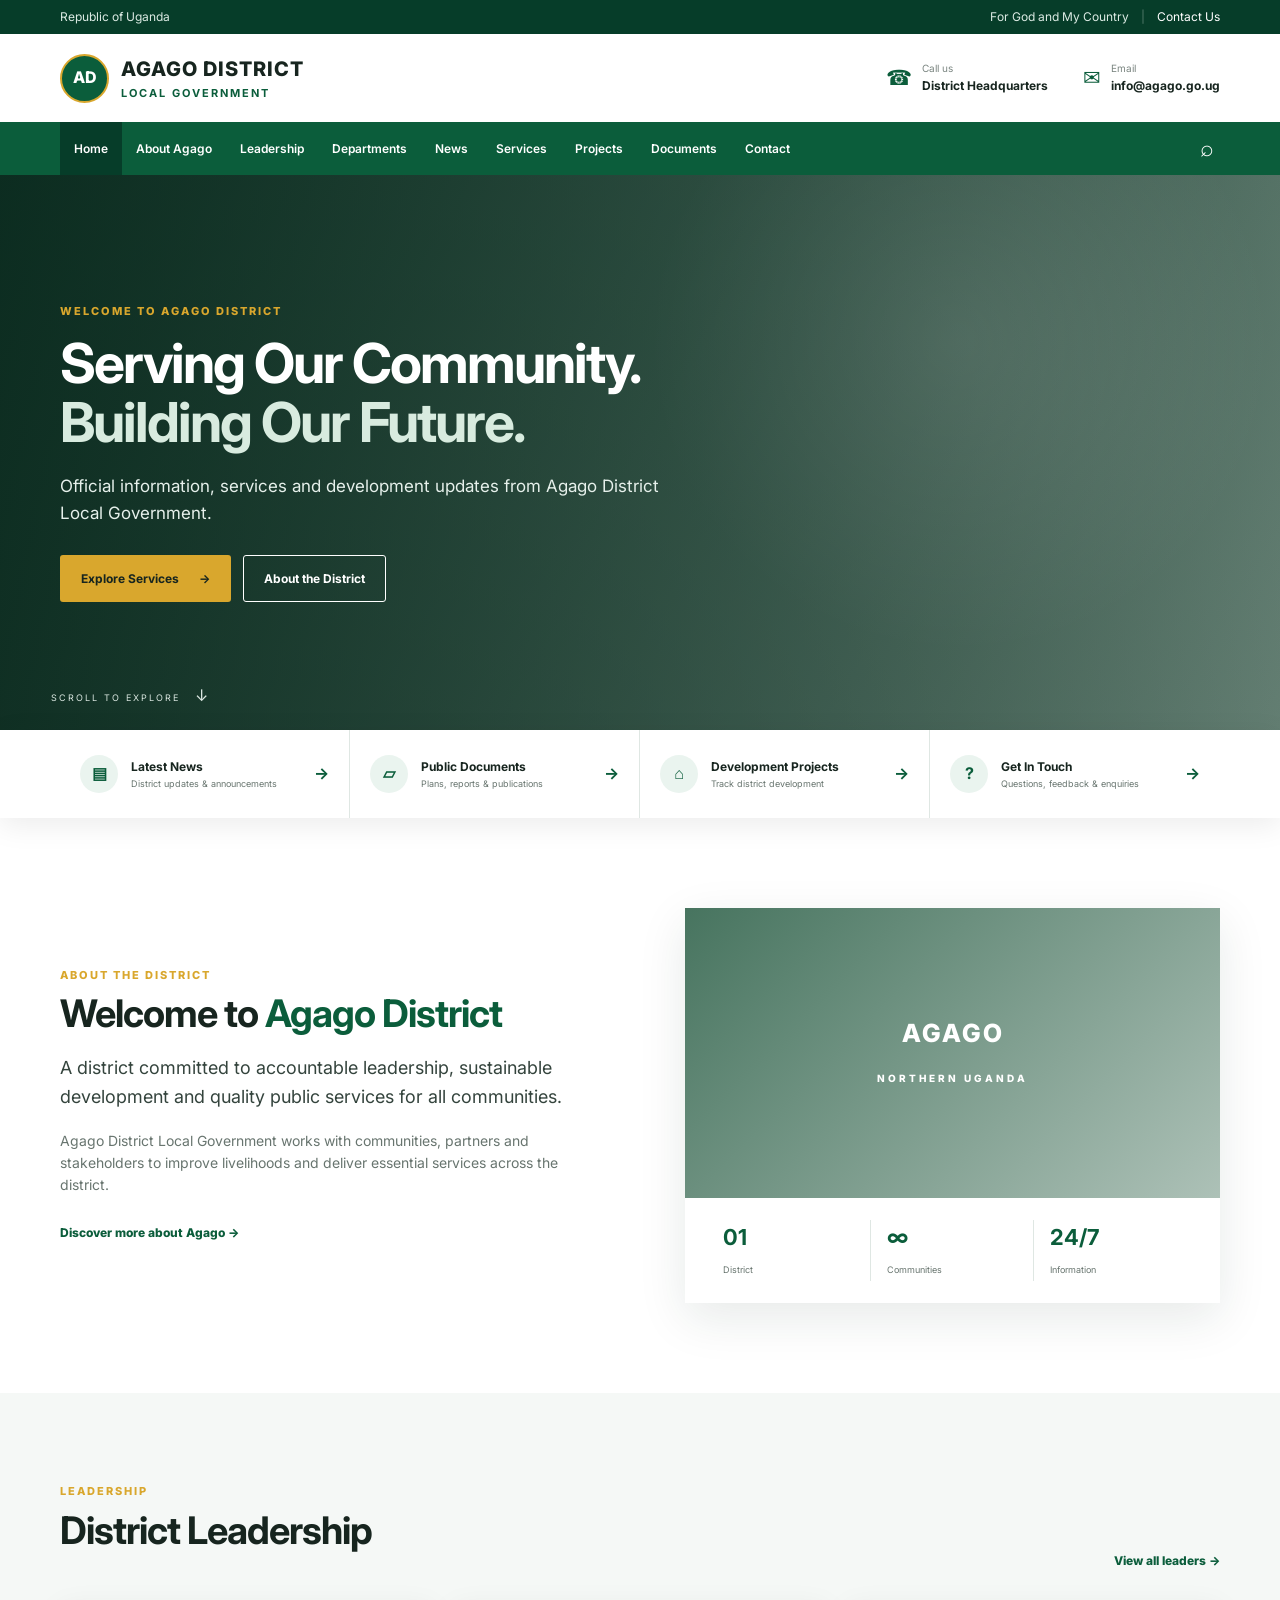
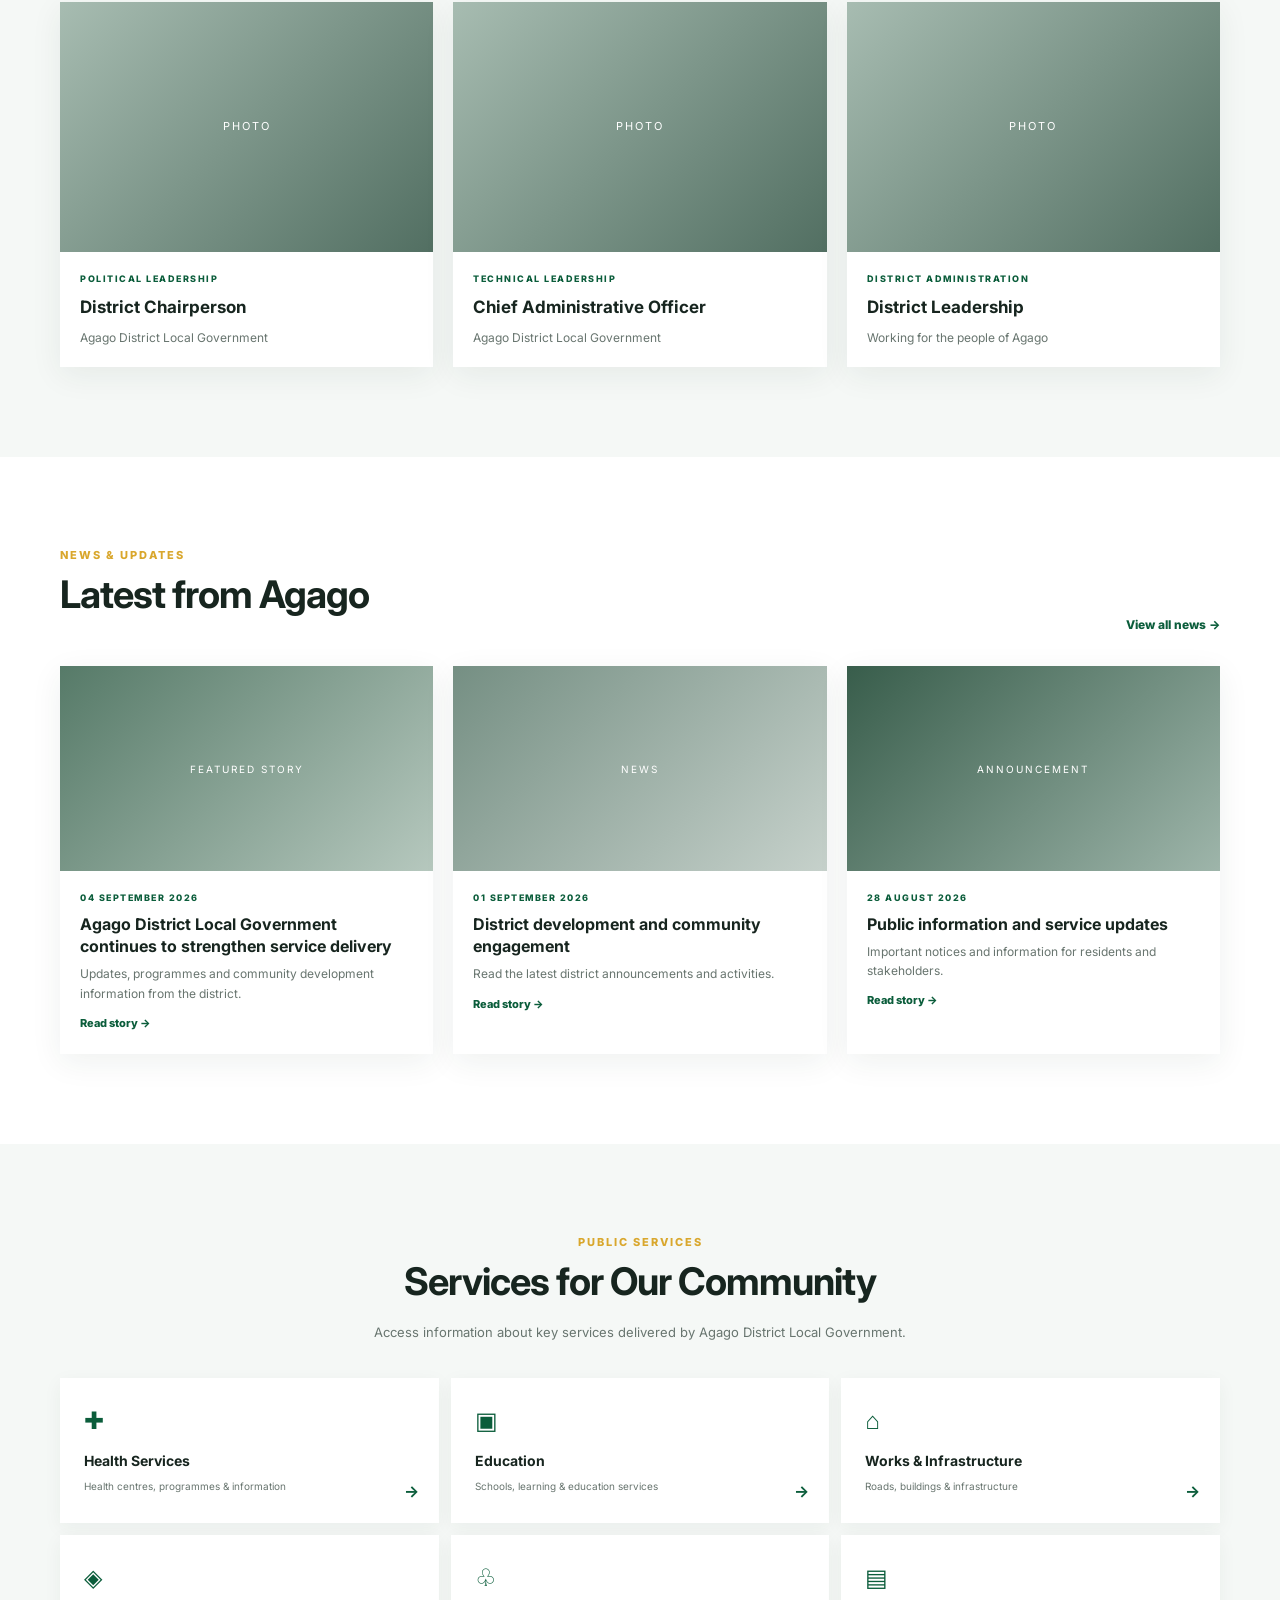
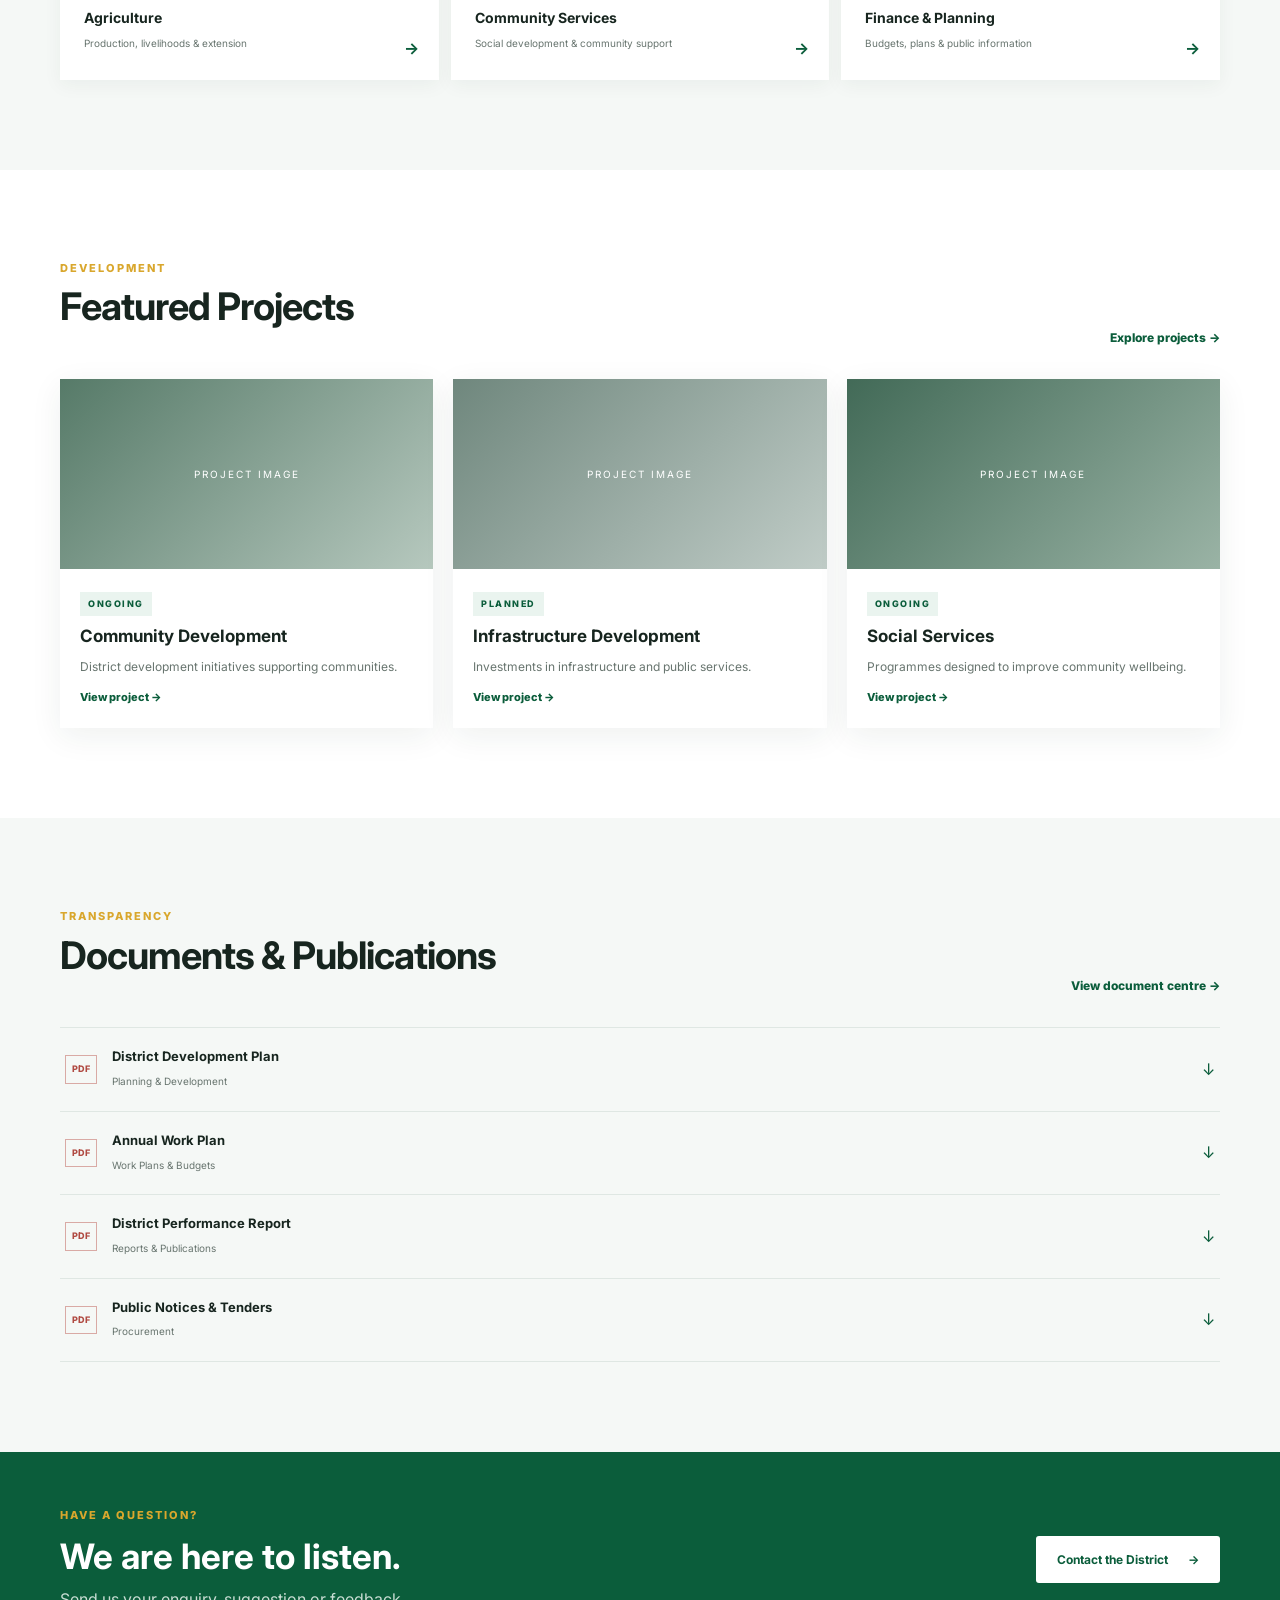
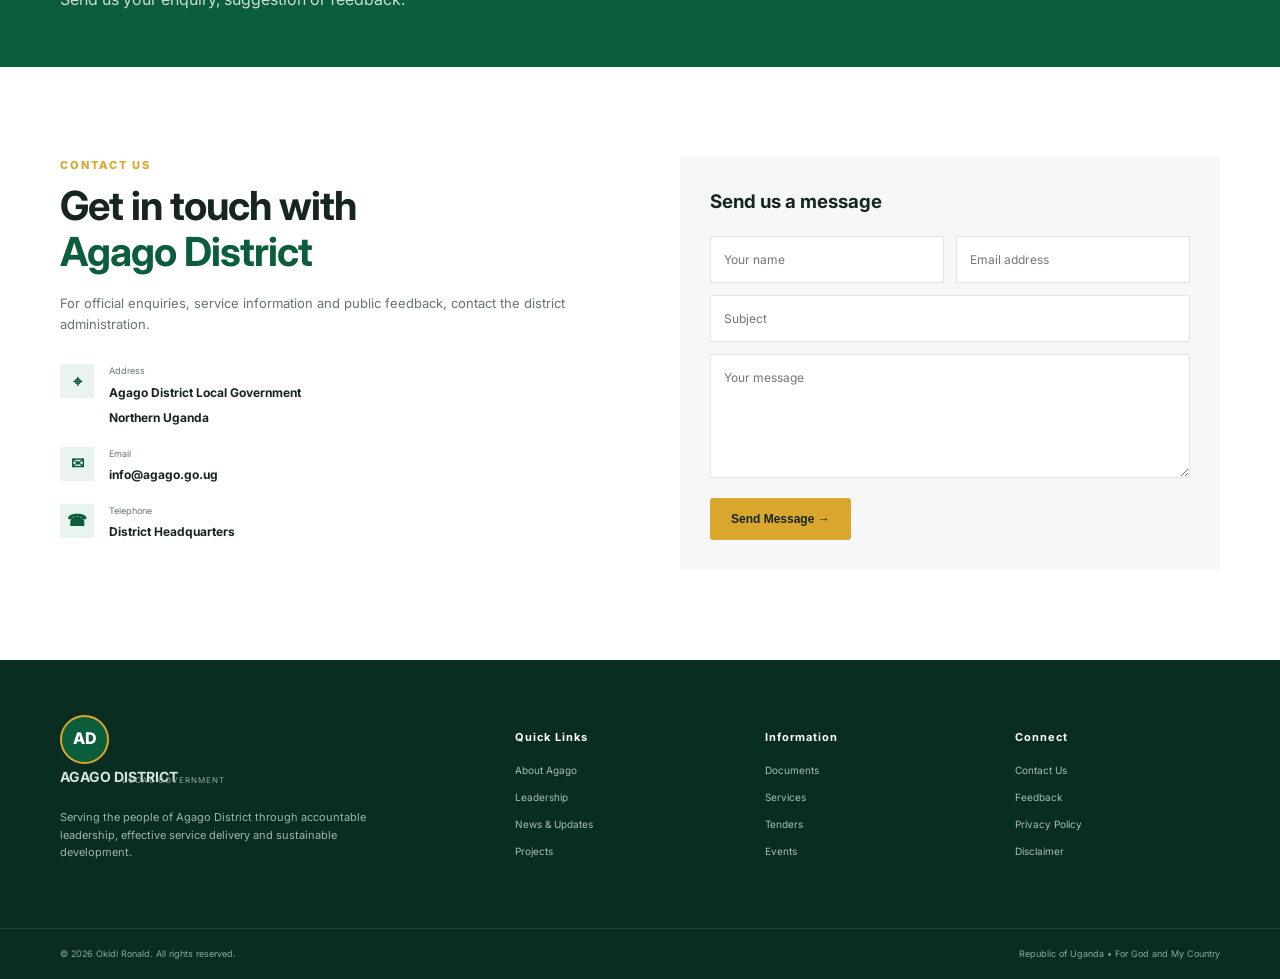
<file: index.html>
<!DOCTYPE html>
<html lang="en">
<head>
  <meta charset="UTF-8">
  <meta name="viewport" content="width=device-width, initial-scale=1.0">
  <title>Agago District Local Government</title>
  <meta name="description" content="Agago District Local Government official information portal">
  <link rel="preconnect" href="https://fonts.googleapis.com">
  <link rel="preconnect" href="https://fonts.gstatic.com" crossorigin>
  <link href="https://fonts.googleapis.com/css2?family=Inter:wght@400;500;600;700;800&display=swap" rel="stylesheet">
  <link rel="stylesheet" href="assets/css/style.css">
</head>
<body>

<div class="topbar">
  <div class="container topbar-inner">
    <span>Republic of Uganda</span>
    <div><span>For God and My Country</span><span class="top-sep">|</span><a href="#contact">Contact Us</a></div>
  </div>
</div>

<header class="site-header">
  <div class="container header-inner">
    <a class="brand" href="#">
      <div class="crest">AD</div>
      <div>
        <div class="brand-title">AGAGO DISTRICT</div>
        <div class="brand-subtitle">LOCAL GOVERNMENT</div>
      </div>
    </a>
    <div class="header-contact">
      <div><span class="contact-icon">☎</span><div><small>Call us</small><strong>District Headquarters</strong></div></div>
      <div><span class="contact-icon">✉</span><div><small>Email</small><strong>info@agago.go.ug</strong></div></div>
    </div>
  </div>
</header>

<nav class="navbar">
  <div class="container nav-inner">
    <button class="menu-toggle" aria-label="Open menu">☰</button>
    <div class="nav-links">
      <a class="active" href="#">Home</a>
      <a href="#about">About Agago</a>
      <a href="#leadership">Leadership</a>
      <a href="#departments">Departments</a>
      <a href="#news">News</a>
      <a href="#services">Services</a>
      <a href="#projects">Projects</a>
      <a href="#documents">Documents</a>
      <a href="#contact">Contact</a>
    </div>
    <button class="search-btn" aria-label="Search">⌕</button>
  </div>
</nav>

<main>
<section class="hero">
  <div class="hero-overlay"></div>
  <div class="container hero-content">
    <div class="hero-label">WELCOME TO AGAGO DISTRICT</div>
    <h1>Serving Our Community.<br><span>Building Our Future.</span></h1>
    <p>Official information, services and development updates from Agago District Local Government.</p>
    <div class="hero-actions">
      <a class="btn btn-primary" href="#services">Explore Services <span>→</span></a>
      <a class="btn btn-outline" href="#about">About the District</a>
    </div>
  </div>
  <div class="hero-scroll">SCROLL TO EXPLORE <span>↓</span></div>
</section>

<section class="quick-links">
  <div class="container quick-grid">
    <a href="#news"><span class="ql-icon">▤</span><div><strong>Latest News</strong><small>District updates & announcements</small></div><b>→</b></a>
    <a href="#documents"><span class="ql-icon">▱</span><div><strong>Public Documents</strong><small>Plans, reports & publications</small></div><b>→</b></a>
    <a href="#projects"><span class="ql-icon">⌂</span><div><strong>Development Projects</strong><small>Track district development</small></div><b>→</b></a>
    <a href="#contact"><span class="ql-icon">?</span><div><strong>Get In Touch</strong><small>Questions, feedback & enquiries</small></div><b>→</b></a>
  </div>
</section>

<section class="section about" id="about">
  <div class="container two-col">
    <div>
      <div class="eyebrow">ABOUT THE DISTRICT</div>
      <h2>Welcome to <span>Agago District</span></h2>
      <p class="lead">A district committed to accountable leadership, sustainable development and quality public services for all communities.</p>
      <p>Agago District Local Government works with communities, partners and stakeholders to improve livelihoods and deliver essential services across the district.</p>
      <a class="text-link" href="#">Discover more about Agago <span>→</span></a>
    </div>
    <div class="about-card">
      <div class="about-image"><div class="image-placeholder">AGAGO<br><small>NORTHERN UGANDA</small></div></div>
      <div class="about-stats"><div><strong>01</strong><small>District</small></div><div><strong>∞</strong><small>Communities</small></div><div><strong>24/7</strong><small>Information</small></div></div>
    </div>
  </div>
</section>

<section class="section light" id="leadership">
  <div class="container">
    <div class="section-heading"><div><div class="eyebrow">LEADERSHIP</div><h2>District Leadership</h2></div><a class="text-link" href="#">View all leaders →</a></div>
    <div class="leaders-grid">
      <article class="leader-card"><div class="leader-photo"><span>PHOTO</span></div><div class="leader-info"><div class="role">POLITICAL LEADERSHIP</div><h3>District Chairperson</h3><p>Agago District Local Government</p></div></article>
      <article class="leader-card"><div class="leader-photo"><span>PHOTO</span></div><div class="leader-info"><div class="role">TECHNICAL LEADERSHIP</div><h3>Chief Administrative Officer</h3><p>Agago District Local Government</p></div></article>
      <article class="leader-card"><div class="leader-photo"><span>PHOTO</span></div><div class="leader-info"><div class="role">DISTRICT ADMINISTRATION</div><h3>District Leadership</h3><p>Working for the people of Agago</p></div></article>
    </div>
  </div>
</section>

<section class="section" id="news">
  <div class="container">
    <div class="section-heading"><div><div class="eyebrow">NEWS & UPDATES</div><h2>Latest from Agago</h2></div><a class="text-link" href="#">View all news →</a></div>
    <div class="news-grid">
      <article class="news-card featured"><div class="news-image"><span>FEATURED STORY</span></div><div class="news-body"><div class="date">04 SEPTEMBER 2026</div><h3>Agago District Local Government continues to strengthen service delivery</h3><p>Updates, programmes and community development information from the district.</p><a href="#">Read story →</a></div></article>
      <article class="news-card"><div class="news-image news-image-2"><span>NEWS</span></div><div class="news-body"><div class="date">01 SEPTEMBER 2026</div><h3>District development and community engagement</h3><p>Read the latest district announcements and activities.</p><a href="#">Read story →</a></div></article>
      <article class="news-card"><div class="news-image news-image-3"><span>ANNOUNCEMENT</span></div><div class="news-body"><div class="date">28 AUGUST 2026</div><h3>Public information and service updates</h3><p>Important notices and information for residents and stakeholders.</p><a href="#">Read story →</a></div></article>
    </div>
  </div>
</section>

<section class="section services light" id="services">
  <div class="container">
    <div class="center-heading"><div class="eyebrow">PUBLIC SERVICES</div><h2>Services for Our Community</h2><p>Access information about key services delivered by Agago District Local Government.</p></div>
    <div class="service-grid">
      <a href="#"><span>✚</span><strong>Health Services</strong><small>Health centres, programmes & information</small><b>→</b></a>
      <a href="#"><span>▣</span><strong>Education</strong><small>Schools, learning & education services</small><b>→</b></a>
      <a href="#"><span>⌂</span><strong>Works & Infrastructure</strong><small>Roads, buildings & infrastructure</small><b>→</b></a>
      <a href="#"><span>◈</span><strong>Agriculture</strong><small>Production, livelihoods & extension</small><b>→</b></a>
      <a href="#"><span>♧</span><strong>Community Services</strong><small>Social development & community support</small><b>→</b></a>
      <a href="#"><span>▤</span><strong>Finance & Planning</strong><small>Budgets, plans & public information</small><b>→</b></a>
    </div>
  </div>
</section>

<section class="section projects" id="projects">
  <div class="container">
    <div class="section-heading"><div><div class="eyebrow">DEVELOPMENT</div><h2>Featured Projects</h2></div><a class="text-link" href="#">Explore projects →</a></div>
    <div class="project-grid">
      <article><div class="project-image"><span>PROJECT IMAGE</span></div><div class="project-content"><div class="status">ONGOING</div><h3>Community Development</h3><p>District development initiatives supporting communities.</p><a href="#">View project →</a></div></article>
      <article><div class="project-image project-2"><span>PROJECT IMAGE</span></div><div class="project-content"><div class="status">PLANNED</div><h3>Infrastructure Development</h3><p>Investments in infrastructure and public services.</p><a href="#">View project →</a></div></article>
      <article><div class="project-image project-3"><span>PROJECT IMAGE</span></div><div class="project-content"><div class="status">ONGOING</div><h3>Social Services</h3><p>Programmes designed to improve community wellbeing.</p><a href="#">View project →</a></div></article>
    </div>
  </div>
</section>

<section class="section documents light" id="documents">
  <div class="container">
    <div class="section-heading"><div><div class="eyebrow">TRANSPARENCY</div><h2>Documents & Publications</h2></div><a class="text-link" href="#">View document centre →</a></div>
    <div class="document-list">
      <a href="#"><span class="doc-icon">PDF</span><div><strong>District Development Plan</strong><small>Planning & Development</small></div><em>↓</em></a>
      <a href="#"><span class="doc-icon">PDF</span><div><strong>Annual Work Plan</strong><small>Work Plans & Budgets</small></div><em>↓</em></a>
      <a href="#"><span class="doc-icon">PDF</span><div><strong>District Performance Report</strong><small>Reports & Publications</small></div><em>↓</em></a>
      <a href="#"><span class="doc-icon">PDF</span><div><strong>Public Notices & Tenders</strong><small>Procurement</small></div><em>↓</em></a>
    </div>
  </div>
</section>

<section class="cta">
  <div class="container cta-inner">
    <div><div class="eyebrow">HAVE A QUESTION?</div><h2>We are here to listen.</h2><p>Send us your enquiry, suggestion or feedback.</p></div>
    <a class="btn btn-light" href="#contact">Contact the District <span>→</span></a>
  </div>
</section>

<section class="section contact" id="contact">
  <div class="container contact-grid">
    <div><div class="eyebrow">CONTACT US</div><h2>Get in touch with<br><span>Agago District</span></h2><p>For official enquiries, service information and public feedback, contact the district administration.</p>
      <div class="contact-items"><div><b>⌖</b><span><small>Address</small><strong>Agago District Local Government<br>Northern Uganda</strong></span></div><div><b>✉</b><span><small>Email</small><strong>info@agago.go.ug</strong></span></div><div><b>☎</b><span><small>Telephone</small><strong>District Headquarters</strong></span></div></div>
    </div>
    <form class="contact-form" onsubmit="return false;"><h3>Send us a message</h3><div class="form-row"><input placeholder="Your name"><input placeholder="Email address" type="email"></div><input placeholder="Subject"><textarea placeholder="Your message" rows="5"></textarea><button class="btn btn-primary" type="submit">Send Message →</button></form>
  </div>
</section>
</main>

<footer>
  <div class="container footer-top">
    <div class="footer-brand"><div class="crest">AD</div><div><strong>AGAGO DISTRICT</strong><small>LOCAL GOVERNMENT</small></div><p>Serving the people of Agago District through accountable leadership, effective service delivery and sustainable development.</p></div>
    <div><h4>Quick Links</h4><a href="#about">About Agago</a><a href="#leadership">Leadership</a><a href="#news">News & Updates</a><a href="#projects">Projects</a></div>
    <div><h4>Information</h4><a href="#documents">Documents</a><a href="#services">Services</a><a href="#">Tenders</a><a href="#">Events</a></div>
    <div><h4>Connect</h4><a href="#contact">Contact Us</a><a href="#">Feedback</a><a href="#">Privacy Policy</a><a href="#">Disclaimer</a></div>
  </div>
  <div class="footer-bottom"><div class="container"><span>© 2026 Okidi Ronald. All rights reserved.</span><span>Republic of Uganda • For God and My Country</span></div></div>
</footer>

<script src="assets/js/main.js"></script>
</body>
</html>
</file>
<file: assets/css/style.css>
:root{
  --green:#0b5d3b;--green-dark:#063d29;--green-light:#eaf4ef;--gold:#d9a72d;
  --ink:#17251f;--muted:#68756f;--line:#dfe7e3;--white:#fff;--light:#f5f8f6;
}
*{box-sizing:border-box}html{scroll-behavior:smooth}body{margin:0;font-family:Inter,Arial,sans-serif;color:var(--ink);line-height:1.6}a{text-decoration:none;color:inherit}
.container{width:min(1160px,92%);margin:auto}.topbar{background:#063d29;color:#dcebe4;font-size:12px}.topbar-inner{height:34px;display:flex;align-items:center;justify-content:space-between}.topbar a{color:#fff}.top-sep{margin:0 12px;opacity:.35}
.site-header{background:#fff}.header-inner{min-height:88px;display:flex;align-items:center;justify-content:space-between}.brand{display:flex;align-items:center;gap:12px}.crest{width:49px;height:49px;border:2px solid var(--gold);background:var(--green);color:#fff;display:grid;place-items:center;font-weight:800;border-radius:50%}.brand-title{font-size:20px;font-weight:800;letter-spacing:1px}.brand-subtitle{font-size:11px;letter-spacing:2px;color:var(--green);font-weight:700}.header-contact{display:flex;gap:35px}.header-contact>div{display:flex;gap:10px;align-items:center}.contact-icon{font-size:21px;color:var(--green)}.header-contact small{display:block;color:#7a8580;font-size:10px}.header-contact strong{display:block;font-size:12px}
.navbar{background:var(--green);color:#fff}.nav-inner{display:flex;align-items:center;justify-content:space-between}.nav-links{display:flex}.nav-links a{padding:17px 14px;font-size:12px;font-weight:600;transition:.2s}.nav-links a:hover,.nav-links a.active{background:var(--green-dark)}.search-btn,.menu-toggle{background:none;border:0;color:#fff;font-size:23px;cursor:pointer}.menu-toggle{display:none}
.hero{position:relative;min-height:555px;background:linear-gradient(120deg,#244c3c,#789286);display:flex;align-items:center;color:#fff;overflow:hidden}.hero:after{content:"";position:absolute;inset:0;background:linear-gradient(90deg,rgba(4,34,23,.75),rgba(4,34,23,.18));}.hero-overlay{position:absolute;inset:0;background:radial-gradient(circle at 75% 30%,rgba(255,255,255,.15),transparent 30%)}.hero-content{position:relative;z-index:2;padding:70px 0}.hero-label,.eyebrow{font-size:11px;font-weight:800;letter-spacing:2px;color:var(--gold)}.hero h1{font-size:55px;line-height:1.08;margin:13px 0 20px;max-width:750px;letter-spacing:-2px}.hero h1 span{color:#d8ebdf}.hero p{max-width:610px;font-size:17px;color:#e6f0eb}.hero-actions{display:flex;gap:12px;margin-top:28px}.btn{display:inline-flex;align-items:center;gap:20px;padding:13px 20px;border-radius:3px;font-weight:700;font-size:12px;border:1px solid transparent}.btn-primary{background:var(--gold);color:#17251f}.btn-primary:hover{background:#e5b83c}.btn-outline{border-color:#fff;color:#fff}.btn-outline:hover{background:#fff;color:var(--green)}.btn-light{background:#fff;color:var(--green)}.hero-scroll{position:absolute;z-index:2;bottom:22px;left:4%;font-size:9px;letter-spacing:2px;color:#dbe7e1}.hero-scroll span{margin-left:10px;font-size:16px}
.quick-links{background:#fff;box-shadow:0 7px 30px rgba(0,0,0,.08);position:relative;z-index:3}.quick-grid{display:grid;grid-template-columns:repeat(4,1fr)}.quick-grid>a{padding:25px 20px;display:flex;align-items:center;gap:13px;border-right:1px solid var(--line)}.quick-grid>a:last-child{border:0}.ql-icon{width:38px;height:38px;border-radius:50%;display:grid;place-items:center;background:var(--green-light);color:var(--green);font-weight:700}.quick-grid strong{display:block;font-size:12px}.quick-grid small{display:block;color:var(--muted);font-size:9px}.quick-grid b{margin-left:auto;color:var(--green)}
.section{padding:90px 0}.light{background:var(--light)}.two-col{display:grid;grid-template-columns:1fr 1fr;gap:90px;align-items:center}.section h2{font-size:38px;line-height:1.15;margin:8px 0 18px;letter-spacing:-1px}.section h2 span,.contact h2 span{color:var(--green)}.lead{font-size:18px;color:#34443d}.about p:not(.lead){color:var(--muted);font-size:14px}.text-link{font-size:12px;color:var(--green);font-weight:800;display:inline-block;margin-top:12px}.about-card{background:#fff;box-shadow:0 15px 45px rgba(22,52,40,.1)}.about-image{height:290px;background:linear-gradient(135deg,#47745f,#adc1b7);display:grid;place-items:center;color:#fff;text-align:center}.image-placeholder{font-weight:800;font-size:25px;letter-spacing:2px}.image-placeholder small{font-size:10px;letter-spacing:3px}.about-stats{display:grid;grid-template-columns:repeat(3,1fr);padding:22px}.about-stats div{border-right:1px solid var(--line);padding-left:16px}.about-stats div:last-child{border:0}.about-stats strong{display:block;color:var(--green);font-size:22px}.about-stats small{font-size:9px;color:var(--muted)}
.section-heading{display:flex;align-items:end;justify-content:space-between;margin-bottom:32px}.leaders-grid,.news-grid,.project-grid{display:grid;grid-template-columns:repeat(3,1fr);gap:20px}.leader-card,.news-card,.project-grid article{background:#fff;box-shadow:0 8px 30px rgba(30,55,45,.07)}.leader-photo{height:250px;background:linear-gradient(135deg,#a7bcb1,#526f62);display:grid;place-items:center;color:#fff;font-size:11px;letter-spacing:2px}.leader-info{padding:20px}.role,.date,.status{font-size:9px;font-weight:800;letter-spacing:1.5px;color:var(--green)}.leader-info h3,.news-body h3,.project-content h3{font-size:17px;margin:7px 0}.leader-info p,.news-body p,.project-content p{font-size:12px;color:var(--muted);margin:0}
.news-image,.project-image{height:205px;background:linear-gradient(135deg,#567a68,#b6c8be);display:grid;place-items:center;color:#fff;font-size:10px;letter-spacing:2px}.news-image-2{background:linear-gradient(135deg,#758f83,#c6d1cb)}.news-image-3{background:linear-gradient(135deg,#385d4b,#9eb5aa)}.news-body{padding:20px}.news-body h3{font-size:16px;line-height:1.4}.news-body a,.project-content a{font-size:11px;color:var(--green);font-weight:800;display:inline-block;margin-top:12px}.center-heading{text-align:center;max-width:650px;margin:0 auto 35px}.center-heading p{color:var(--muted);font-size:13px}.service-grid{display:grid;grid-template-columns:repeat(3,1fr);gap:12px}.service-grid a{background:#fff;padding:24px;position:relative;min-height:145px;box-shadow:0 5px 18px rgba(20,50,38,.05)}.service-grid span{display:block;color:var(--green);font-size:24px}.service-grid strong{display:block;font-size:14px;margin-top:10px}.service-grid small{font-size:10px;color:var(--muted)}.service-grid b{position:absolute;right:20px;bottom:18px;color:var(--green)}
.project-image{height:190px}.project-2{background:linear-gradient(135deg,#6f877d,#c0ccc7)}.project-3{background:linear-gradient(135deg,#426a57,#9ab3a5)}.project-content{padding:20px}.status{display:inline-block;padding:5px 8px;background:var(--green-light)}.document-list{border-top:1px solid var(--line)}.document-list a{display:flex;align-items:center;padding:18px 5px;border-bottom:1px solid var(--line);gap:15px}.doc-icon{font-size:9px;font-weight:800;color:#b04a42;border:1px solid #d9aaa5;padding:6px}.document-list strong{display:block;font-size:13px}.document-list small{color:var(--muted);font-size:10px}.document-list em{margin-left:auto;color:var(--green);font-style:normal}
.cta{background:var(--green);color:#fff;padding:55px 0}.cta-inner{display:flex;align-items:center;justify-content:space-between}.cta h2{font-size:35px;margin:3px 0}.cta p{margin:0;color:#c8ddd3}.contact-grid{display:grid;grid-template-columns:1fr 1fr;gap:80px}.contact h2{font-size:40px}.contact p{color:var(--muted);font-size:13px}.contact-items{margin-top:30px;display:grid;gap:17px}.contact-items>div{display:flex;gap:15px}.contact-items b{width:34px;height:34px;background:var(--green-light);display:grid;place-items:center;color:var(--green)}.contact-items small{display:block;color:var(--muted);font-size:9px}.contact-items strong{font-size:12px}.contact-form{padding:30px;background:var(--light)}.contact-form h3{margin-top:0}.contact-form input,.contact-form textarea{width:100%;border:1px solid var(--line);background:#fff;padding:13px;margin-bottom:12px;font:inherit;font-size:12px;outline:none}.contact-form input:focus,.contact-form textarea:focus{border-color:var(--green)}.form-row{display:grid;grid-template-columns:1fr 1fr;gap:12px}
footer{background:#092e21;color:#d7e4de}.footer-top{padding:55px 0;display:grid;grid-template-columns:2fr 1fr 1fr 1fr;gap:45px}.footer-brand{max-width:310px}.footer-brand .crest{display:inline-grid;margin-right:10px;vertical-align:middle}.footer-brand strong{display:inline-block;vertical-align:middle;font-size:14px}.footer-brand small{display:block;margin-left:62px;margin-top:-15px;font-size:8px;letter-spacing:1px;color:#91aa9e}.footer-brand p{font-size:11px;color:#9fb4aa;margin-top:22px}.footer-top h4{color:#fff;font-size:11px;letter-spacing:1px}.footer-top a{display:block;font-size:10px;color:#a9bdb4;margin:11px 0}.footer-bottom{border-top:1px solid rgba(255,255,255,.1);padding:18px 0;font-size:9px;color:#8fa79d}.footer-bottom .container{display:flex;justify-content:space-between}
@media(max-width:850px){.header-contact{display:none}.nav-links{display:none;position:absolute;top:122px;left:0;right:0;background:var(--green);z-index:10;flex-direction:column}.nav-links.open{display:flex}.menu-toggle{display:block}.nav-inner{padding:8px 4%}.quick-grid{grid-template-columns:1fr 1fr}.quick-grid>a:nth-child(2){border-right:0}.two-col,.contact-grid{grid-template-columns:1fr;gap:45px}.leaders-grid,.news-grid,.project-grid{grid-template-columns:1fr}.service-grid{grid-template-columns:1fr 1fr}.hero h1{font-size:40px}.section{padding:65px 0}.footer-top{grid-template-columns:1fr 1fr}.footer-bottom .container{display:block}.footer-bottom span{display:block;margin:4px 0}}
@media(max-width:520px){.quick-grid,.service-grid,.form-row,.footer-top{grid-template-columns:1fr}.quick-grid>a{border-right:0;border-bottom:1px solid var(--line)}.hero{min-height:530px}.hero h1{font-size:34px}.hero p{font-size:14px}.hero-actions{flex-direction:column;align-items:flex-start}.section h2,.contact h2{font-size:30px}.section-heading{display:block}.section-heading .text-link{margin-top:8px}}
</file>
